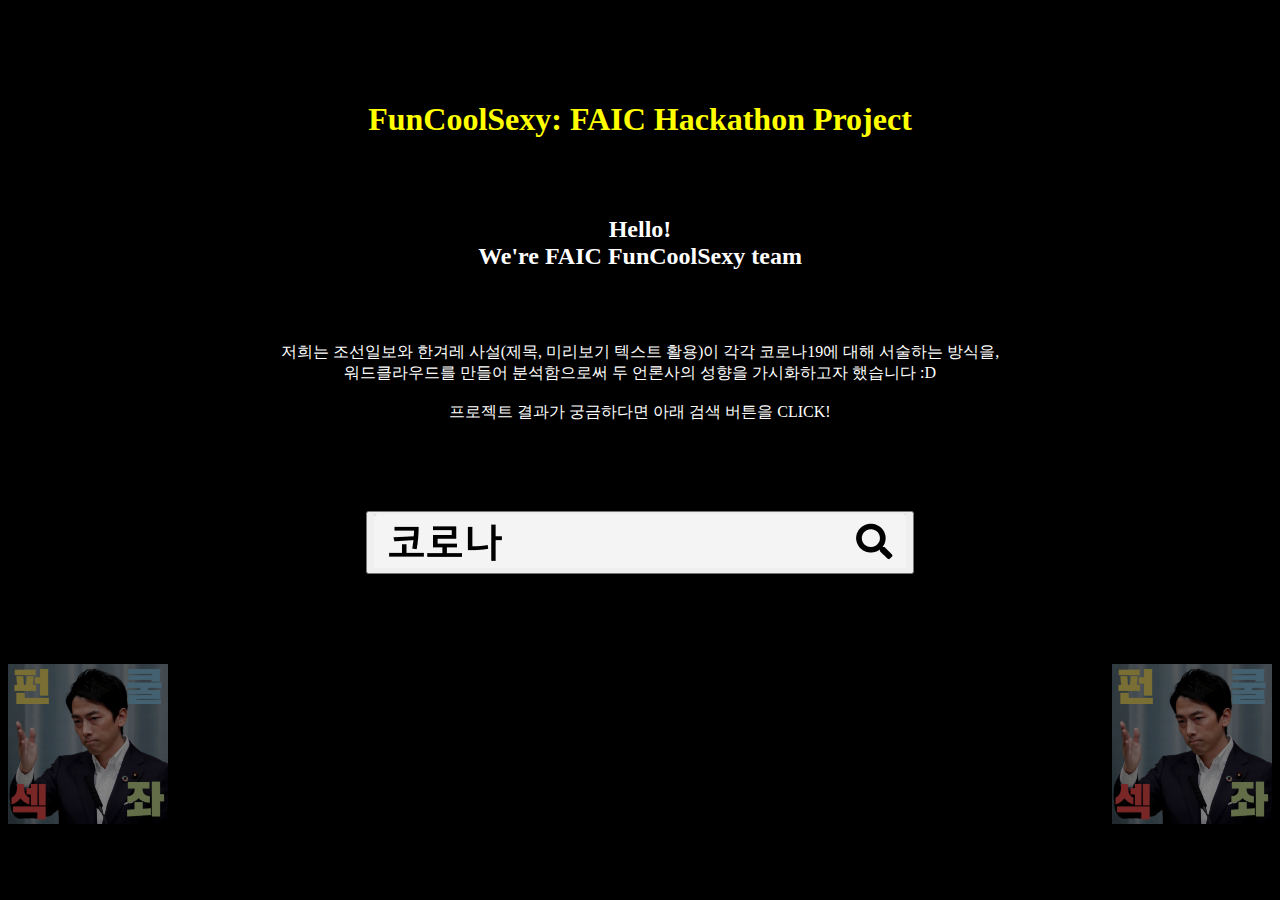
<file: index.html>
<!doctype html>
<html lang="ko">
	<head>
        <meta charset="utf-8">
		<center>
		<title>FunCoolSexy - Corona News Analyst</title>
		</center>
	</head>
	<body>
	<center>
        <body bgcolor='black'>
	<br>
	<br>
	<br>
	<br>
        <h1 style="color:yellow">FunCoolSexy: FAIC Hackathon Project</h1>
	</center>
	</body>
    
    <section id="Home">
	<center>
	<br>
	<br>
        <h2 class="home__title" style="color:white">Hello!<br>We're FAIC FunCoolSexy team</h2>
        <br>
	<br>
	<p class="home__description" style="color:white">저희는 조선일보와 한겨레 사설(제목, 미리보기 텍스트 활용)이 각각 코로나19에 대해 서술하는 방식을,<br>워드클라우드를 만들어 분석함으로써 두 언론사의 성향을 가시화하고자 했습니다 :D <br><br> 프로젝트 결과가 궁금하다면 아래 검색 버튼을 CLICK!</p>
	<br>
        <br>
	<br>
	<br>
	<button class="btn" id="btn" type="button" onclick="location.href='secondpage.html'"><input type="image" src="coronaclickbutton.PNG"></button>
	</center>
	<br>
	<br>
	<br>
        <br>
	<br>
	<img src="funcoolsexy1.PNG" width=160 height=160 align=right style="opacity:0.5" class="home__img">
	<img src="funcoolsexy1.PNG" width=160 height=160 align=left style="opacity:0.5" class="home__img">
    </section>

</html>
</file>
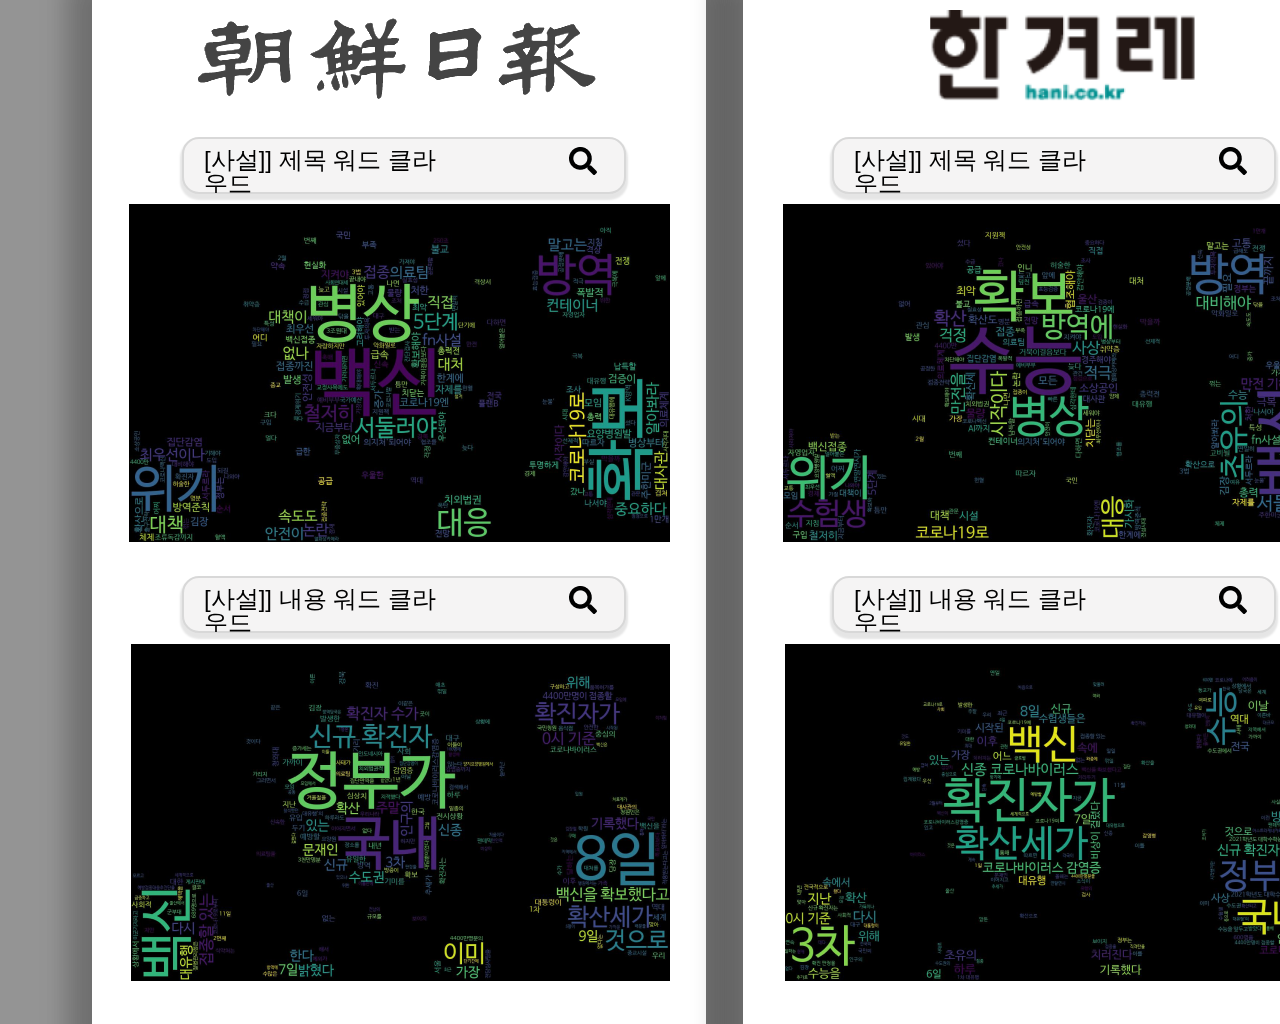
<file: main_page.html>
<!-- 
/*
 *	This content is generated from the PSD File Info.
 *	(Alt+Shift+Ctrl+I).
 *
 *	@desc 		
 *	@file 		main_page
 *	@date 		0
 *	@title 		main page
 *	@author 	
 *	@keywords 	
 *	@generator 	Export Kit v1.3.figma
 *
*/
 -->
<!DOCTYPE html>
<html xmlns="http://www.w3.org/1999/xhtml" xml:lang="en" lang="en" >
	<head>
		<meta http-equiv="content-type" content="text/html" charset="utf-8" />
		<title>main_page</title>
		<meta name="viewport" content="width=device-width, initial-scale=1.0">
		<meta name="description" content="" >
		<link rel="StyleSheet" href="main_page.css" />
		<script src="https://secure.exportkit.com/cdn/js/ek_googlefonts.js"></script>
		<!-- Add your custom HEAD content here -->

	</head>
	<body>
		<div id="content-container" >
			<div id="_bg__main_page"  ></div>
			<div id="rectangle_2"  ></div>
			<div id="rectangle_13"  ></div>
			<div id="chosun"  ></div>
			<div id="hani"  ></div>
			<div id="rectangle_11"  ></div>
			<div id="rectangle_16"  ></div>
			<div id="rectangle_14"  ></div>
			<div id="rectangle_15"  ></div>
			<div id="line_1"  ></div>
			<div id="line_2"  ></div>
			<div id="________________" >
				[<span class="char">%EC%82%AC%EC%84%A4]</span>] <span class="char">%EC%A0%9C%EB%AA%A9 </span> <span class="char">%EC%9B%8C%EB%93%9C </span> <span class="char">%ED%81%B4%EB%9D%BC%EC%9A%B0%EB%93%9C</span>
			</div>
			<div id="_________________ek1" >
				[<span class="char">%EC%82%AC%EC%84%A4]</span>] <span class="char">%EC%A0%9C%EB%AA%A9 </span> <span class="char">%EC%9B%8C%EB%93%9C </span> <span class="char">%ED%81%B4%EB%9D%BC%EC%9A%B0%EB%93%9C</span>
			</div>
			<div id="_________________ek2" >
				[<span class="char">%EC%82%AC%EC%84%A4]</span>] <span class="char">%EB%82%B4%EC%9A%A9 </span> <span class="char">%EC%9B%8C%EB%93%9C </span> <span class="char">%ED%81%B4%EB%9D%BC%EC%9A%B0%EB%93%9C</span>
			</div>
			<div id="_________________ek3" >
				[<span class="char">%EC%82%AC%EC%84%A4]</span>] <span class="char">%EB%82%B4%EC%9A%A9 </span> <span class="char">%EC%9B%8C%EB%93%9C </span> <span class="char">%ED%81%B4%EB%9D%BC%EC%9A%B0%EB%93%9C</span>
			</div>
			<div id="chosun_content_manyvirus_1"  ></div>
			<div id="vector"  ></div>
			<div id="vector_ek1"  ></div>
			<div id="vector_ek2"  ></div>
			<div id="vector_ek3"  ></div>
			<div id="hani_title_manyvirus_1"  ></div>
			<div id="hani_content_manyvirus_1"  ></div>
			<div id="chosun_title_manyvirus_1"  ></div>

		</div>
		<script>var specialChars = document.querySelectorAll("span.char"); for(var c=0; c<specialChars.length; c++){ specialChars[c].innerHTML = decodeURIComponent(specialChars[c].innerHTML); }</script>
	</body>
</html>
</file>
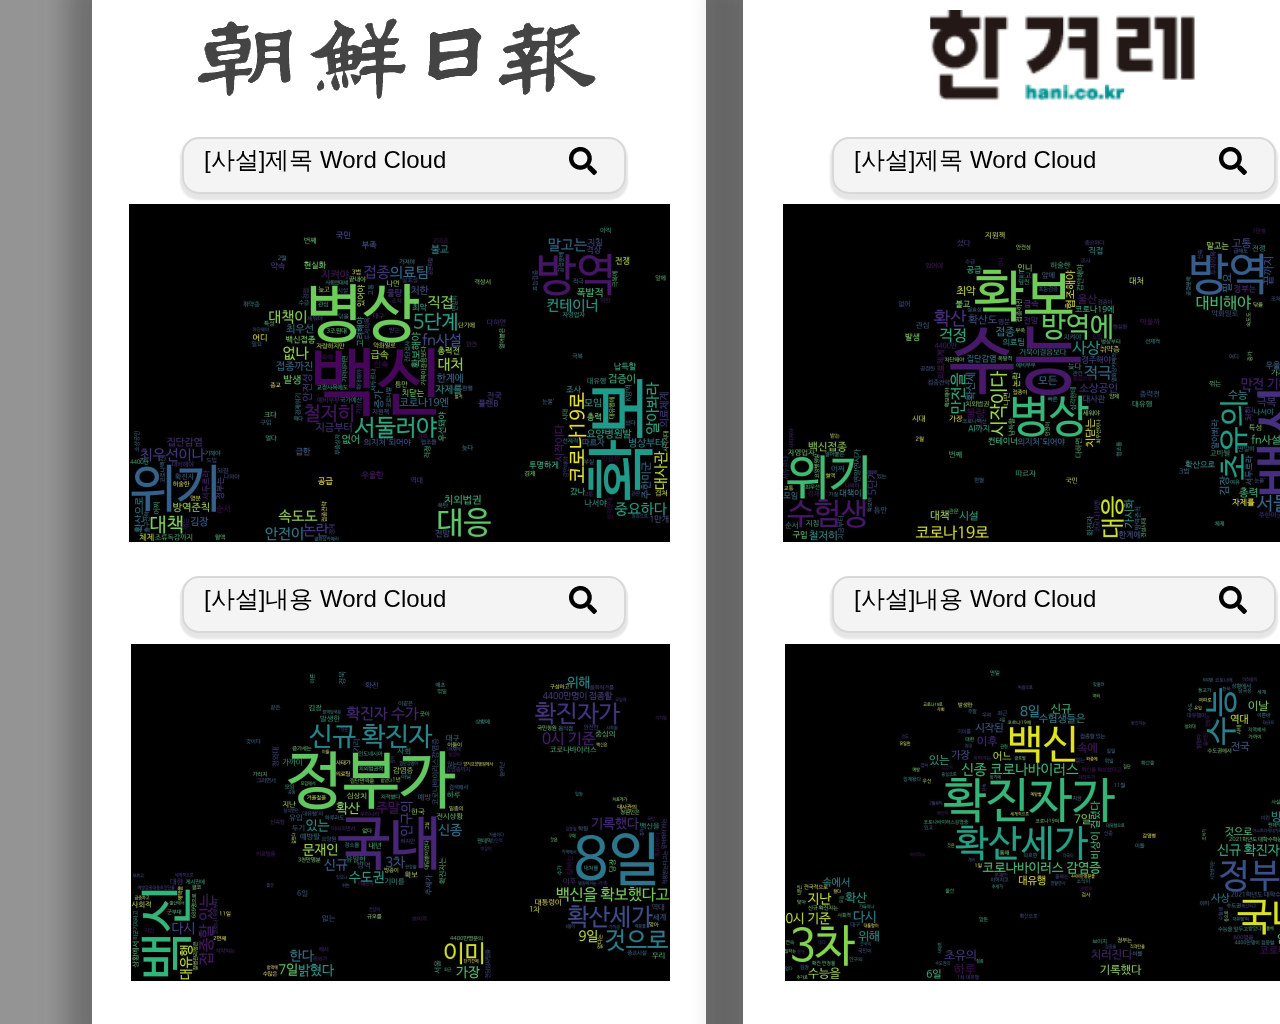
<file: secondpage.html>
<!-- 
/*
 *	This content is generated from the PSD File Info.
 *	(Alt+Shift+Ctrl+I).
 *
 *	@desc 		
 *	@file 		main_page
 *	@date 		0
 *	@title 		main page
 *	@author 	
 *	@keywords 	
 *	@generator 	Export Kit v1.3.figma
 *
*/
 -->
<!DOCTYPE html>
<html xmlns="http://www.w3.org/1999/xhtml" xml:lang="en" lang="en" >
	<head>
		<meta http-equiv="content-type" content="text/html" charset="utf-8" />
		<title>main_page</title>
		<meta name="viewport" content="width=device-width, initial-scale=1.0">
		<meta name="description" content="" >
		<link rel="StyleSheet" href="main_page.css" />
		<script src="https://secure.exportkit.com/cdn/js/ek_googlefonts.js"></script>
		<!-- Add your custom HEAD content here -->

	</head>
	<body>
		<div id="content-container" >
			<div id="_bg__main_page"  ></div>
			<div id="rectangle_2"  ></div>
			<div id="rectangle_13"  ></div>
			<div id="chosun"  ></div>
			<div id="hani"  ></div>
			<div id="rectangle_11"  ></div>
			<div id="rectangle_16"  ></div>
			<div id="rectangle_14"  ></div>
			<div id="rectangle_15"  ></div>
			<div id="line_1"  ></div>
			<div id="line_2"  ></div>
			<div id="________________" >
				<span class="char">[사설]제목 Word Cloud</span></div>
			<div id="_________________ek1" >
				<span class="char">[사설]제목 Word Cloud</span></div>
			<div id="_________________ek2" >
				<span class="char">[사설]내용 Word Cloud</span></div>
			<div id="_________________ek3" >
				<span class="char">[사설]내용 Word Cloud</span></div>
			<div id="chosun_content_manyvirus_1"  ></div>
			<div id="vector"  ></div>
			<div id="vector_ek1"  ></div>
			<div id="vector_ek2"  ></div>
			<div id="vector_ek3"  ></div>
			<div id="hani_title_manyvirus_1"  ></div>
			<div id="hani_content_manyvirus_1"  ></div>
			<div id="chosun_title_manyvirus_1"  ></div>

		</div>
		<script>var specialChars = document.querySelectorAll("span.char"); for(var c=0; c<specialChars.length; c++){ specialChars[c].innerHTML = decodeURIComponent(specialChars[c].innerHTML); }</script>
	</body>
</html>
</file>
<file: main_page.css>
/*
	@name main_page
*/
/* Only edit this if you know what you are doing! */
body { margin: 0px; padding: 0px; font-family:"Arial"; overflow-x:hidden; }

/* Only edit this if you know what you are doing! */
img { position: absolute; display: block; margin: 0px; border: none; padding: 0px; }

/* Only edit this if you know what you are doing! */
div { position: absolute; }

#content-container { display: table; position: relative; width: 1440px; width: 1440px; height: 1024px; overflow: hidden; display: block;  margin-left: auto; margin-right: auto;  }

#_bg__main_page {
	top: 0px;
	left: 0px;
	width: 1440px;
	height: 1024px;
	background:rgba(102,102,102,0.7);
}


#rectangle_2 {
	top: 0px;
	left: 92px;
	width: 614px;
	height: 1024px;
	-ms-box-shadow:0px 4px 25px 25px rgba(0,0,0,0.25);
	-o-box-shadow:0px 4px 25px 25px rgba(0,0,0,0.25);
	-webkit-box-shadow:0px 4px 25px 25px rgba(0,0,0,0.25);
	-moz-box-shadow:0px 4px 25px 25px rgba(0,0,0,0.25);
	box-shadow:0px 4px 25px 25px rgba(0,0,0,0.25);
	background:rgba(255,255,255,1);
}


#rectangle_13 {
	top: 0px;
	left: 743px;
	width: 614px;
	height: 1024px;
	-ms-box-shadow:0px 4px 25px 25px rgba(0,0,0,0.25);
	-o-box-shadow:0px 4px 25px 25px rgba(0,0,0,0.25);
	-webkit-box-shadow:0px 4px 25px 25px rgba(0,0,0,0.25);
	-moz-box-shadow:0px 4px 25px 25px rgba(0,0,0,0.25);
	box-shadow:0px 4px 25px 25px rgba(0,0,0,0.25);
	background:rgba(255,255,255,1);
}


#chosun {
	top: -2px !important;
	position: absolute !important;
	left: 180px;
	width: 439px;
	height: 116px;
	background:url(skins/chosun.png);
	mix-blend-mode: hard-light;
}


#hani {
	top: 0px !important;
	position: absolute !important;
	left: 914px;
	width: 294px;
	height: 107px;
	background:url(skins/hani.png);
}


#rectangle_11 {
	top: 137px;
	left: 182px;
	width: 440px;
	height: 53px;
	-ms-border-radius: 17px;
	-o-border-radius: 17px;
	-moz-border-radius: 17px;
	-webkit-border-radius: 17px;
	border-radius: 17px;
	border: 2px solid #d8d8d8;
	-ms-box-shadow:0px 4px 2px 2px rgba(0,0,0,0.1);
	-o-box-shadow:0px 4px 2px 2px rgba(0,0,0,0.1);
	-webkit-box-shadow:0px 4px 2px 2px rgba(0,0,0,0.1);
	-moz-box-shadow:0px 4px 2px 2px rgba(0,0,0,0.1);
	box-shadow:0px 4px 2px 2px rgba(0,0,0,0.1);
	background:rgba(245.44,244.41,244.41,1);
}


#rectangle_16 {
	top: 137px;
	left: 832px;
	width: 440px;
	height: 53px;
	-ms-border-radius: 17px;
	-o-border-radius: 17px;
	-moz-border-radius: 17px;
	-webkit-border-radius: 17px;
	border-radius: 17px;
	border: 2px solid #d8d8d8;
	-ms-box-shadow:0px 4px 2px 2px rgba(0,0,0,0.1);
	-o-box-shadow:0px 4px 2px 2px rgba(0,0,0,0.1);
	-webkit-box-shadow:0px 4px 2px 2px rgba(0,0,0,0.1);
	-moz-box-shadow:0px 4px 2px 2px rgba(0,0,0,0.1);
	box-shadow:0px 4px 2px 2px rgba(0,0,0,0.1);
	background:rgba(245.44,244.41,244.41,1);
}


#rectangle_14 {
	top: 576px;
	left: 182px;
	width: 440px;
	height: 53px;
	-ms-border-radius: 17px;
	-o-border-radius: 17px;
	-moz-border-radius: 17px;
	-webkit-border-radius: 17px;
	border-radius: 17px;
	border: 2px solid #d8d8d8;
	-ms-box-shadow:0px 4px 2px 2px rgba(0,0,0,0.1);
	-o-box-shadow:0px 4px 2px 2px rgba(0,0,0,0.1);
	-webkit-box-shadow:0px 4px 2px 2px rgba(0,0,0,0.1);
	-moz-box-shadow:0px 4px 2px 2px rgba(0,0,0,0.1);
	box-shadow:0px 4px 2px 2px rgba(0,0,0,0.1);
	background:rgba(245.44,244.41,244.41,1);
}


#rectangle_15 {
	top: 576px;
	left: 832px;
	width: 440px;
	height: 53px;
	-ms-border-radius: 17px;
	-o-border-radius: 17px;
	-moz-border-radius: 17px;
	-webkit-border-radius: 17px;
	border-radius: 17px;
	border: 2px solid #d8d8d8;
	-ms-box-shadow:0px 4px 2px 2px rgba(0,0,0,0.1);
	-o-box-shadow:0px 4px 2px 2px rgba(0,0,0,0.1);
	-webkit-box-shadow:0px 4px 2px 2px rgba(0,0,0,0.1);
	-moz-box-shadow:0px 4px 2px 2px rgba(0,0,0,0.1);
	box-shadow:0px 4px 2px 2px rgba(0,0,0,0.1);
	background:rgba(245.44,244.41,244.41,1);
}


#line_1 {
	top: 118px !important;
	position: absolute !important;
	left: 123px;
	width: 552px;
	height: 0px;
	background:url(skins/line_1.png);
}


#line_2 {
	top: 118px !important;
	position: absolute !important;
	left: 785px;
	width: 552px;
	height: 0px;
	background:url(skins/line_2.png);
}


#________________ {
	top: 148px;
	left: 204px;
	width: 255px;
	height: 45px;
	overflow: hidden;
	font-family: Arial;
	font-size: 24px;
	text-align: left;
	line-height: 24px;
	color:#000000;
}


#_________________ek1 {
	top: 148px;
	left: 854px;
	width: 255px;
	height: 45px;
	overflow: hidden;
	font-family: Arial;
	font-size: 24px;
	text-align: left;
	line-height: 24px;
	color:#000000;
}


#_________________ek2 {
	top: 587px;
	left: 204px;
	width: 255px;
	height: 45px;
	overflow: hidden;
	font-family: Arial;
	font-size: 24px;
	text-align: left;
	line-height: 24px;
	color:#000000;
}


#_________________ek3 {
	top: 587px;
	left: 854px;
	width: 255px;
	height: 45px;
	overflow: hidden;
	font-family: Arial;
	font-size: 24px;
	text-align: left;
	line-height: 24px;
	color:#000000;
}


#chosun_content_manyvirus_1 {
	top: 644px !important;
	position: absolute !important;
	left: 131px;
	width: 539px;
	height: 337px;
	background:url(skins/chosun_content_manyvirus_1.png);
}


#vector {
	top: 147px !important;
	position: absolute !important;
	left: 569px;
	width: 28px;
	height: 28px;
	background:url(skins/vector.png);
}


#vector_ek1 {
	top: 147px !important;
	position: absolute !important;
	left: 1219px;
	width: 28px;
	height: 28px;
	background:url(skins/vector_ek1.png);
}


#vector_ek2 {
	top: 586px !important;
	position: absolute !important;
	left: 569px;
	width: 28px;
	height: 28px;
	background:url(skins/vector_ek2.png);
}


#vector_ek3 {
	top: 586px !important;
	position: absolute !important;
	left: 1219px;
	width: 28px;
	height: 28px;
	background:url(skins/vector_ek3.png);
}


#hani_title_manyvirus_1 {
	top: 204px !important;
	position: absolute !important;
	left: 783px;
	width: 540px;
	height: 338px;
	background:url(skins/hani_title_manyvirus_1.png);
}


#hani_content_manyvirus_1 {
	top: 644px !important;
	position: absolute !important;
	left: 785px;
	width: 538px;
	height: 337px;
	background:url(skins/hani_content_manyvirus_1.png);
}


#chosun_title_manyvirus_1 {
	top: 204px !important;
	position: absolute !important;
	left: 129px;
	width: 541px;
	height: 338px;
	background:url(skins/chosun_title_manyvirus_1.png);
}



/* Add your custom CSS here */
</file>
